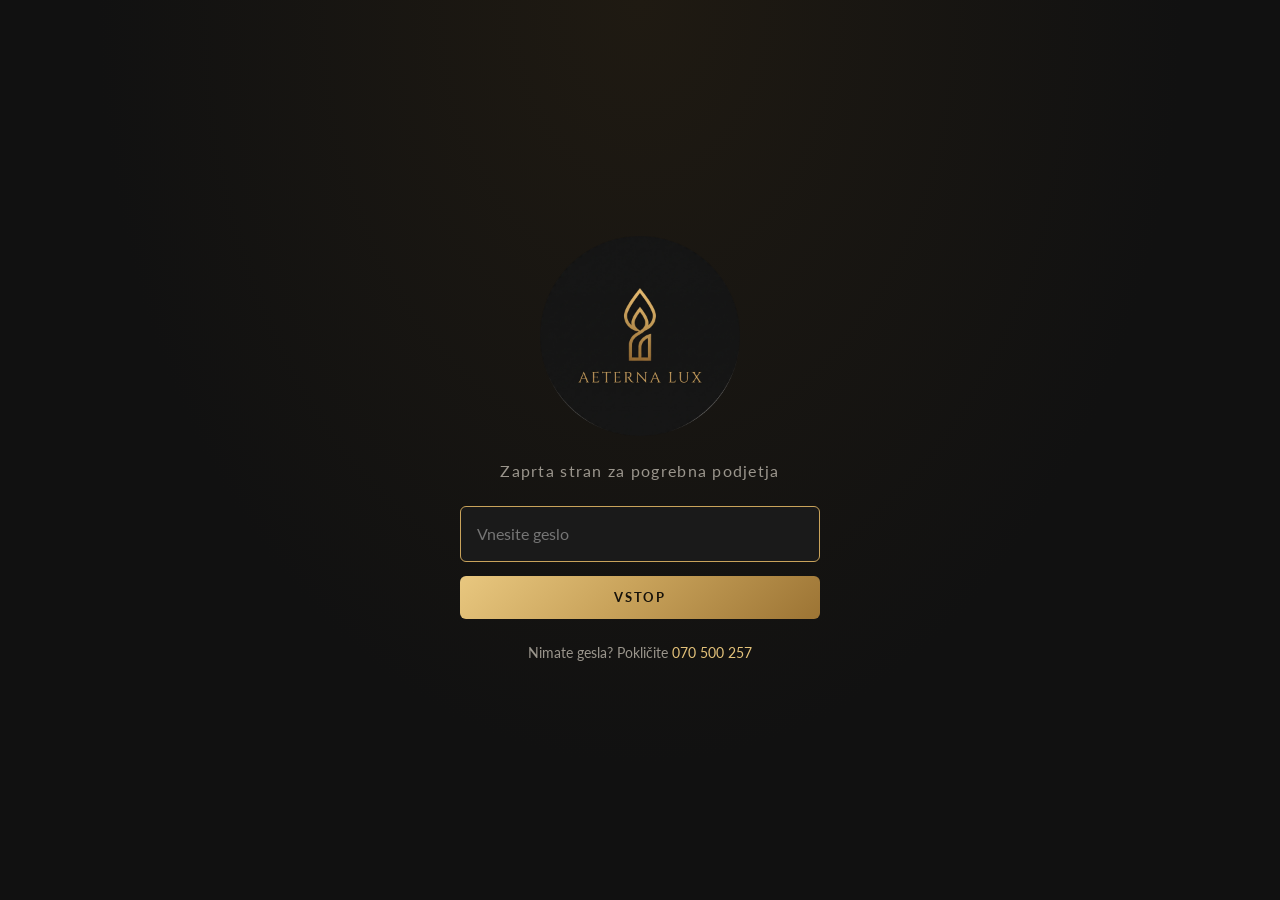
<file: index.html>
<!doctype html>
<html lang="sl">
<head>
  <meta charset="utf-8">
  <meta name="viewport" content="width=device-width, initial-scale=1">
  <meta name="robots" content="noindex, nofollow">
  <title>Aeterna Lux — Veleprodaja žar</title>
  <meta name="description" content="Aeterna Lux — veleprodaja žar za pogrebna podjetja.">
  <link rel="icon" type="image/png" href="slike/favicon.png">
  <link rel="apple-touch-icon" href="slike/apple-touch-icon.png">
  <link rel="preconnect" href="https://fonts.googleapis.com">
  <link rel="preconnect" href="https://fonts.gstatic.com" crossorigin>
  <link href="https://fonts.googleapis.com/css2?family=Cinzel:wght@400;500&family=Lato:wght@300;400;700&display=swap" rel="stylesheet">
  <link rel="stylesheet" href="slog.css">
</head>
<body>

  <!-- PRIJAVA -->
  <div id="prijava" class="prijava">
    <form id="prijava-obrazec" class="prijava-okno" autocomplete="off">
      <img src="slike/logo.png" alt="Aeterna Lux" class="prijava-logo">
      <p class="prijava-napis">Zaprta stran za pogrebna podjetja</p>
      <label for="geslo" class="skrito">Geslo</label>
      <input id="geslo" type="password" placeholder="Vnesite geslo" required>
      <button type="submit" class="gumb">Vstop</button>
      <p id="prijava-napaka" class="prijava-napaka" hidden>Napačno geslo.</p>
      <p class="prijava-pomoc">Nimate gesla? Pokličite <a id="prijava-tel" href="#"></a></p>
    </form>
  </div>

  <!-- VSEBINA -->
  <div id="stran" hidden>
    <header class="glava">
      <div class="okvir glava-vrstica">
        <a href="#vrh" class="znamka">AETERNA&nbsp;LUX</a>
        <nav class="meni" id="meni">
          <a href="#katalog">Katalog</a>
          <a href="#cenik">Cenik</a>
          <a href="#narocanje">Naročanje</a>
          <a href="#kontakt">Kontakt</a>
        </nav>
        <a id="glava-tel" class="glava-tel" href="#"></a>
      </div>
    </header>

    <main id="vrh">
      <section class="uvod">
        <div class="okvir uvod-vsebina">
          <img src="slike/logo.png" alt="Aeterna Lux" class="uvod-logo">
          <div>
            <p class="nadnaslov">Veleprodaja žar za pogrebna podjetja</p>
            <h1>Dostojanstvo v vsaki podrobnosti</h1>
            <p id="uvod-besedilo" class="uvod-besedilo"></p>
            <div class="gumbi">
              <a href="#katalog" class="gumb">Oglejte si katalog</a>
              <a href="#cenik" class="gumb gumb-obroba">Cenik</a>
            </div>
          </div>
        </div>
      </section>

      <section class="okvir prednosti" id="prednosti"></section>

      <section id="novosti-sekcija" class="sekcija" hidden>
        <div class="okvir">
          <h2>Nove linije</h2>
          <div id="novosti" class="mreza"></div>
        </div>
      </section>

      <section id="katalog" class="sekcija">
        <div class="okvir">
          <div class="sekcija-glava">
            <h2>Katalog žar</h2>
            <p class="podnaslov">Vsaka žara ima svojo šifro. Zapišite si šifro žare, ki vam je všeč, in mi jo povejte po telefonu.</p>
          </div>
          <div class="filtri">
            <div id="filtri-kategorije" class="cipi" role="group" aria-label="Kategorija"></div>
            <input id="iskanje" type="search" placeholder="Išči po šifri, npr. KE-02" aria-label="Išči po šifri">
          </div>
          <div id="mreza" class="mreza"></div>
          <p id="ni-zadetkov" class="ni-zadetkov" hidden>Ni žar, ki bi ustrezale iskanju.</p>
        </div>
      </section>

      <section id="cenik" class="sekcija sekcija-temna">
        <div class="okvir">
          <h2>Cenik</h2>
          <p class="podnaslov">Cene so na kos, brez DDV.</p>
          <div class="cenik-ovoj">
            <table class="cenik">
              <thead><tr><th>Material</th><th>Šifra</th><th>Mere / opomba</th><th class="desno">Cena</th></tr></thead>
              <tbody id="cenik-vrstice"></tbody>
            </table>
          </div>
          <div class="cenik-dodatno">
            <div><h3>Količinski popusti</h3><ul id="popusti"></ul></div>
            <div><h3>Pogoji</h3><ul id="pogoji"></ul></div>
          </div>
        </div>
      </section>

      <section id="narocanje" class="sekcija">
        <div class="okvir">
          <h2>Kako naročiti</h2>
          <ol class="koraki">
            <li><span>01</span><h3>Izberite žaro</h3><p>V katalogu si zapišite šifro (npr. <strong>KE-02</strong>) ali jo dodajte v svoj izbor z gumbom ☆.</p></li>
            <li><span>02</span><h3>Pokličite me</h3><p>Povejte šifre in količine. Lahko pa se oglasim pri vas in pripeljem vzorce.</p></li>
            <li><span>03</span><h3>Potrditev in dobava</h3><p>Razpoložljivost potrdim v enem delovnem dnevu, dobava v 2–7 dneh.</p></li>
          </ol>
        </div>
      </section>

      <section id="kontakt" class="sekcija sekcija-temna">
        <div class="okvir kontakt">
          <div>
            <h2>Kontakt</h2>
            <p class="kontakt-ime" id="k-ime"></p>
            <p><a id="k-tel" class="kontakt-velik" href="#"></a></p>
            <p><a id="k-email" href="#"></a></p>
            <p id="k-kraj" class="tiho"></p>
          </div>
          <img src="slike/logo.png" alt="" class="kontakt-logo">
        </div>
      </section>
    </main>

    <footer class="noga">
      <div class="okvir noga-vrstica">
        <p id="noga-podjetje"></p>
        <button id="odjava" class="povezava">Odjava</button>
      </div>
    </footer>

    <!-- MOJ IZBOR -->
    <div id="izbor" class="izbor" hidden>
      <div class="izbor-vsebina">
        <span class="izbor-naslov">Moj izbor:</span>
        <span id="izbor-kode" class="izbor-kode"></span>
      </div>
      <div class="izbor-gumbi">
        <a id="izbor-klic" href="#" class="gumb gumb-majhen">Pokliči</a>
        <button id="izbor-pocisti" class="povezava">Počisti</button>
      </div>
    </div>

    <!-- POVEČAVA ŽARE -->
    <dialog id="povecava" class="povecava">
      <button class="povecava-zapri" aria-label="Zapri" data-zapri>&times;</button>
      <div class="povecava-vsebina">
        <div class="povecava-slika"><img id="pv-slika" alt=""></div>
        <div class="povecava-podatki">
          <p class="nadnaslov" id="pv-kategorija"></p>
          <h3 id="pv-koda" class="pv-koda"></h3>
          <p id="pv-opis"></p>
          <p id="pv-cena" class="pv-cena"></p>
          <p id="pv-status"></p>
          <button id="pv-izberi" class="gumb"></button>
          <p class="tiho">Za naročilo pokličite <a id="pv-tel" href="#"></a> in povejte šifro.</p>
        </div>
      </div>
    </dialog>
  </div>

  <script src="podatki.js"></script>
  <script src="app.js"></script>
</body>
</html>
</file>
<file: slog.css>
:root {
  color-scheme: dark;
  --ozadje: #111111;
  --ozadje-2: #1a1a1a;
  --ozadje-3: #232323;
  --crta: #2e2e2e;
  --besedilo: #ece8e1;
  --tiho: #9a958c;
  --zlata: #c9a35b;
  --zlata-svetla: #e4c27a;
  --zlata-gradient: linear-gradient(135deg, #e8c77f 0%, #c9a35b 45%, #9c7434 100%);
  --zelena: #7fb38a;
  --oranzna: #d6a35a;
  --serif: "Cinzel", Georgia, serif;
  --sans: "Lato", system-ui, -apple-system, "Segoe UI", sans-serif;
  --radij: 6px;
}

* { box-sizing: border-box; }
[hidden] { display: none !important; }
html { scroll-behavior: smooth; scroll-padding-top: 72px; }
body {
  margin: 0;
  background: var(--ozadje);
  color: var(--besedilo);
  font-family: var(--sans);
  font-weight: 400;
  line-height: 1.6;
  -webkit-font-smoothing: antialiased;
}
img { max-width: 100%; display: block; }
a { color: var(--zlata-svetla); text-decoration: none; }
a:hover { text-decoration: underline; }
h1, h2, h3 { font-family: var(--serif); font-weight: 500; letter-spacing: .06em; margin: 0 0 .5em; }
h1 { font-size: clamp(1.8rem, 4.5vw, 3rem); line-height: 1.2; }
h2 { font-size: clamp(1.5rem, 3vw, 2.1rem); color: var(--zlata-svetla); }
h3 { font-size: 1.05rem; }
.skrito { position: absolute; width: 1px; height: 1px; overflow: hidden; clip: rect(0 0 0 0); }
.tiho { color: var(--tiho); }
.desno { text-align: right; }
.okvir { max-width: 1180px; margin: 0 auto; padding: 0 20px; }
.nadnaslov { font-size: .78rem; letter-spacing: .22em; text-transform: uppercase; color: var(--zlata); margin: 0 0 .6em; }
.podnaslov { color: var(--tiho); max-width: 640px; margin: 0 0 1.8rem; }

/* gumbi */
.gumb {
  display: inline-block; border: 0; cursor: pointer;
  background: var(--zlata-gradient); color: #17120a;
  font: 700 .82rem/1 var(--sans); letter-spacing: .14em; text-transform: uppercase;
  padding: 15px 26px; border-radius: var(--radij);
}
.gumb:hover { text-decoration: none; filter: brightness(1.08); }
.gumb-obroba { background: transparent; color: var(--zlata-svetla); box-shadow: inset 0 0 0 1px var(--zlata); }
.gumb-majhen { padding: 10px 16px; font-size: .74rem; }
.gumbi { display: flex; flex-wrap: wrap; gap: 12px; margin-top: 1.6rem; }
.povezava { background: none; border: 0; color: var(--tiho); font: inherit; cursor: pointer; text-decoration: underline; padding: 4px; }
.povezava:hover { color: var(--besedilo); }
:focus-visible { outline: 2px solid var(--zlata-svetla); outline-offset: 2px; }

/* prijava */
.prijava {
  min-height: 100vh; display: grid; place-items: center; padding: 24px 16px;
  background: radial-gradient(ellipse at top, #1f1a12 0%, var(--ozadje) 60%);
}
.prijava-okno { width: 100%; max-width: 360px; text-align: center; display: grid; gap: 14px; }
.prijava-logo { width: 200px; margin: 0 auto 8px; }
.prijava-napis { color: var(--tiho); letter-spacing: .08em; margin: 0 0 8px; }
.prijava input, .filtri input {
  width: 100%; padding: 14px 16px; border-radius: var(--radij);
  border: 1px solid var(--crta); background: var(--ozadje-2); color: var(--besedilo); font: inherit;
}
.prijava input:focus, .filtri input:focus { border-color: var(--zlata); outline: none; }
.prijava-napaka { color: #e07a6a; margin: 0; }
.prijava-pomoc { color: var(--tiho); font-size: .9rem; margin: 8px 0 0; }

/* glava */
.glava {
  position: sticky; top: env(safe-area-inset-top, 0px); z-index: 20;
  background: rgba(17,17,17,.92); backdrop-filter: blur(8px);
  border-bottom: 1px solid var(--crta);
}
.glava-vrstica { display: flex; align-items: center; gap: 24px; height: 64px; }
.znamka { font-family: var(--serif); letter-spacing: .28em; color: var(--zlata-svetla); font-size: 1.05rem; white-space: nowrap; }
.znamka:hover { text-decoration: none; }
.meni { display: flex; gap: 22px; margin-left: auto; }
.meni a { color: var(--besedilo); font-size: .82rem; letter-spacing: .14em; text-transform: uppercase; }
.meni a:hover { color: var(--zlata-svetla); text-decoration: none; }
.glava-tel { font-weight: 700; white-space: nowrap; }

/* uvod */
.uvod { padding: 72px 0 56px; background: radial-gradient(ellipse at 20% 0%, #221c12 0%, transparent 60%); }
.uvod-vsebina { display: grid; grid-template-columns: 300px 1fr; gap: 56px; align-items: center; }
.uvod-logo { width: 100%; filter: drop-shadow(0 20px 40px rgba(0,0,0,.6)); }
.uvod-besedilo { font-size: 1.12rem; color: #cfc9be; max-width: 560px; font-weight: 300; }

/* prednosti */
.prednosti {
  display: grid; grid-template-columns: repeat(4, 1fr); gap: 0;
  border-top: 1px solid var(--zlata); border-bottom: 1px solid var(--crta);
  padding-top: 28px; padding-bottom: 28px;
}
.prednost { padding: 0 20px; border-left: 1px solid var(--crta); }
.prednost:first-child { border-left: 0; padding-left: 0; }
.prednost span { color: var(--zlata); font-family: var(--serif); font-size: 1.1rem; }
.prednost h3 { font-family: var(--sans); font-weight: 700; letter-spacing: 0; margin: 6px 0 4px; }
.prednost p { color: var(--tiho); margin: 0; font-size: .92rem; }

/* sekcije */
.sekcija { padding: 80px 0; }
.sekcija-temna { background: var(--ozadje-2); }

/* filtri */
.filtri { display: flex; flex-wrap: wrap; gap: 16px; justify-content: space-between; align-items: center; margin-bottom: 28px; }
.filtri input { max-width: 280px; }
.cipi { display: flex; flex-wrap: wrap; gap: 8px; }
.cip {
  background: transparent; color: var(--besedilo); border: 1px solid var(--crta);
  border-radius: 999px; padding: 8px 16px; font: inherit; font-size: .88rem; cursor: pointer;
}
.cip:hover { border-color: var(--zlata); }
.cip.aktiven { background: var(--zlata); border-color: var(--zlata); color: #17120a; font-weight: 700; }

/* kartice */
.mreza { display: grid; grid-template-columns: repeat(auto-fill, minmax(230px, 1fr)); gap: 22px; }
.kartica {
  background: var(--ozadje-2); border: 1px solid var(--crta); border-radius: var(--radij);
  overflow: hidden; display: flex; flex-direction: column; transition: border-color .2s, transform .2s;
}
.kartica:hover { border-color: #5a4a2c; transform: translateY(-2px); }
.kartica-slika { position: relative; background: #fff; border: 0; padding: 14px; cursor: zoom-in; aspect-ratio: 3 / 4; }
.kartica-slika img { width: 100%; height: 100%; object-fit: contain; }
.znacka {
  position: absolute; top: 10px; left: 10px; background: var(--zlata-gradient); color: #17120a;
  font-size: .7rem; font-weight: 700; letter-spacing: .14em; text-transform: uppercase; padding: 4px 9px; border-radius: 3px;
}
.kartica-telo { padding: 14px 16px 16px; display: grid; gap: 4px; }
.kartica-vrh { display: flex; justify-content: space-between; align-items: center; }
.koda { font-family: var(--serif); font-size: 1.35rem; letter-spacing: .08em; color: var(--zlata-svetla); }
.zvezda { background: none; border: 0; color: var(--zlata); font-size: 1.4rem; cursor: pointer; line-height: 1; padding: 4px; }
.zvezda.izbrano { color: var(--zlata-svetla); }
.kartica-kat { margin: 0; color: var(--tiho); font-size: .9rem; }
.kartica-dno { display: flex; justify-content: space-between; align-items: center; margin-top: 6px; gap: 8px; }
.cena { font-weight: 700; color: var(--zlata-svetla); white-space: nowrap; }
.cena small { color: var(--tiho); font-weight: 400; }
.status { font-size: .74rem; letter-spacing: .06em; padding: 3px 8px; border-radius: 3px; white-space: nowrap; }
.na-zalogi { color: var(--zelena); background: rgba(127,179,138,.12); }
.po-narocilu { color: var(--oranzna); background: rgba(214,163,90,.12); }
.ni-zadetkov { color: var(--tiho); text-align: center; padding: 40px 0; }

/* cenik */
.cenik-ovoj { overflow-x: auto; }
.cenik { width: 100%; border-collapse: collapse; min-width: 560px; }
.cenik th { text-align: left; font-size: .74rem; letter-spacing: .16em; text-transform: uppercase; color: var(--tiho); font-weight: 400; padding: 0 12px 12px; border-bottom: 1px solid var(--crta); }
.cenik th.desno { text-align: right; }
.cenik td { padding: 16px 12px; border-bottom: 1px solid var(--crta); font-size: .95rem; }
.cenik-naziv { font-weight: 700; }
.cenik .cena { font-size: 1.1rem; }
.cenik-dodatno { display: grid; grid-template-columns: 1fr 1fr; gap: 40px; margin-top: 36px; }
.cenik-dodatno h3 { color: var(--zlata-svetla); }
.cenik-dodatno ul { margin: 0; padding-left: 18px; color: #cfc9be; }
.cenik-dodatno li { margin-bottom: 6px; }

/* koraki */
.koraki { list-style: none; padding: 0; margin: 0; display: grid; grid-template-columns: repeat(3, 1fr); gap: 22px; }
.koraki li { background: var(--ozadje-2); border: 1px solid var(--crta); border-top: 2px solid var(--zlata); border-radius: var(--radij); padding: 24px; }
.koraki span { font-family: var(--serif); color: var(--zlata); font-size: 1.3rem; }
.koraki h3 { margin-top: 8px; }
.koraki p { margin: 0; color: #cfc9be; }

/* kontakt */
.kontakt { display: grid; grid-template-columns: 1fr 220px; gap: 40px; align-items: center; }
.kontakt p { margin: 0 0 8px; }
.kontakt-ime { font-size: 1.15rem; font-weight: 700; }
.kontakt-velik { font-family: var(--serif); font-size: clamp(1.6rem, 4vw, 2.2rem); letter-spacing: .06em; }
.kontakt-logo { width: 220px; opacity: .9; }

/* noga */
.noga { border-top: 1px solid var(--crta); padding: 24px 0 100px; font-size: .85rem; color: var(--tiho); }
.noga-vrstica { display: flex; justify-content: space-between; gap: 16px; flex-wrap: wrap; align-items: center; }
.noga p { margin: 0; }

/* moj izbor */
.izbor {
  position: fixed; left: 50%; bottom: 16px; transform: translateX(-50%); z-index: 30;
  width: calc(100% - 32px); max-width: 720px;
  display: flex; justify-content: space-between; align-items: center; gap: 12px;
  background: #1d1912; border: 1px solid var(--zlata); border-radius: 10px;
  padding: 10px 12px 10px 18px; box-shadow: 0 12px 40px rgba(0,0,0,.6);
}
.izbor-naslov { color: var(--tiho); margin-right: 6px; }
.izbor-kode { font-family: var(--serif); color: var(--zlata-svetla); letter-spacing: .06em; }
.izbor-gumbi { display: flex; gap: 6px; align-items: center; flex-shrink: 0; }

/* povečava */
.povecava {
  border: 1px solid var(--crta); border-radius: 10px; padding: 0; background: var(--ozadje-2); color: var(--besedilo);
  width: min(880px, calc(100% - 32px)); max-height: calc(100vh - 32px);
}
.povecava::backdrop { background: rgba(0,0,0,.75); }
.povecava-zapri {
  position: absolute; top: 10px; right: 10px; z-index: 1; width: 40px; height: 40px; border-radius: 50%;
  background: rgba(17,17,17,.85); border: 1px solid var(--crta); color: var(--besedilo); font-size: 1.6rem; line-height: 1; cursor: pointer;
}
.povecava-vsebina { display: grid; grid-template-columns: 1.1fr 1fr; }
.povecava-slika { background: #fff; padding: 24px; display: grid; place-items: center; }
.povecava-slika img { max-height: 70vh; object-fit: contain; }
.povecava-podatki { padding: 36px 28px 28px; display: grid; gap: 10px; align-content: start; }
.povecava-podatki p { margin: 0; }
.pv-koda { font-size: 2.4rem; color: var(--zlata-svetla); margin: 0; }
.pv-cena { font-size: 1.4rem; font-weight: 700; color: var(--zlata-svetla); }
.pv-cena small { font-size: .9rem; color: var(--tiho); font-weight: 400; }

/* telefon / tablica */
@media (max-width: 860px) {
  .meni { display: none; }
  .glava-tel { margin-left: auto; }
  .uvod { padding: 40px 0; }
  .uvod-vsebina { grid-template-columns: 1fr; gap: 24px; text-align: center; }
  .uvod-logo { width: 180px; margin: 0 auto; }
  .uvod-besedilo { margin-left: auto; margin-right: auto; }
  .gumbi { justify-content: center; }
  .prednosti { grid-template-columns: 1fr 1fr; gap: 20px 0; }
  .prednost:nth-child(3) { border-left: 0; padding-left: 0; }
  .sekcija { padding: 56px 0; }
  .filtri input { max-width: none; }
  .koraki, .cenik-dodatno { grid-template-columns: 1fr; }
  .kontakt { grid-template-columns: 1fr; }
  .kontakt-logo { width: 140px; }
  .povecava-vsebina { grid-template-columns: 1fr; }
  .povecava-slika img { max-height: 42vh; }
  .povecava-podatki { padding: 20px; }
}
@media (max-width: 520px) {
  .okvir { padding: 0 16px; }
  .glava-vrstica { gap: 12px; }
  .znamka { font-size: .9rem; letter-spacing: .2em; }
  .glava-tel { font-size: .9rem; }
  .mreza { grid-template-columns: 1fr 1fr; gap: 12px; }
  .kartica-slika { padding: 8px; }
  .kartica-telo { padding: 10px; }
  .koda { font-size: 1.1rem; }
  .kartica-dno { flex-direction: column; align-items: flex-start; gap: 4px; }
  .prednosti { grid-template-columns: 1fr; }
  .prednost { border-left: 0; padding-left: 0; }
  .izbor { flex-direction: column; align-items: stretch; }
  .izbor-gumbi { justify-content: space-between; }
}
</file>
